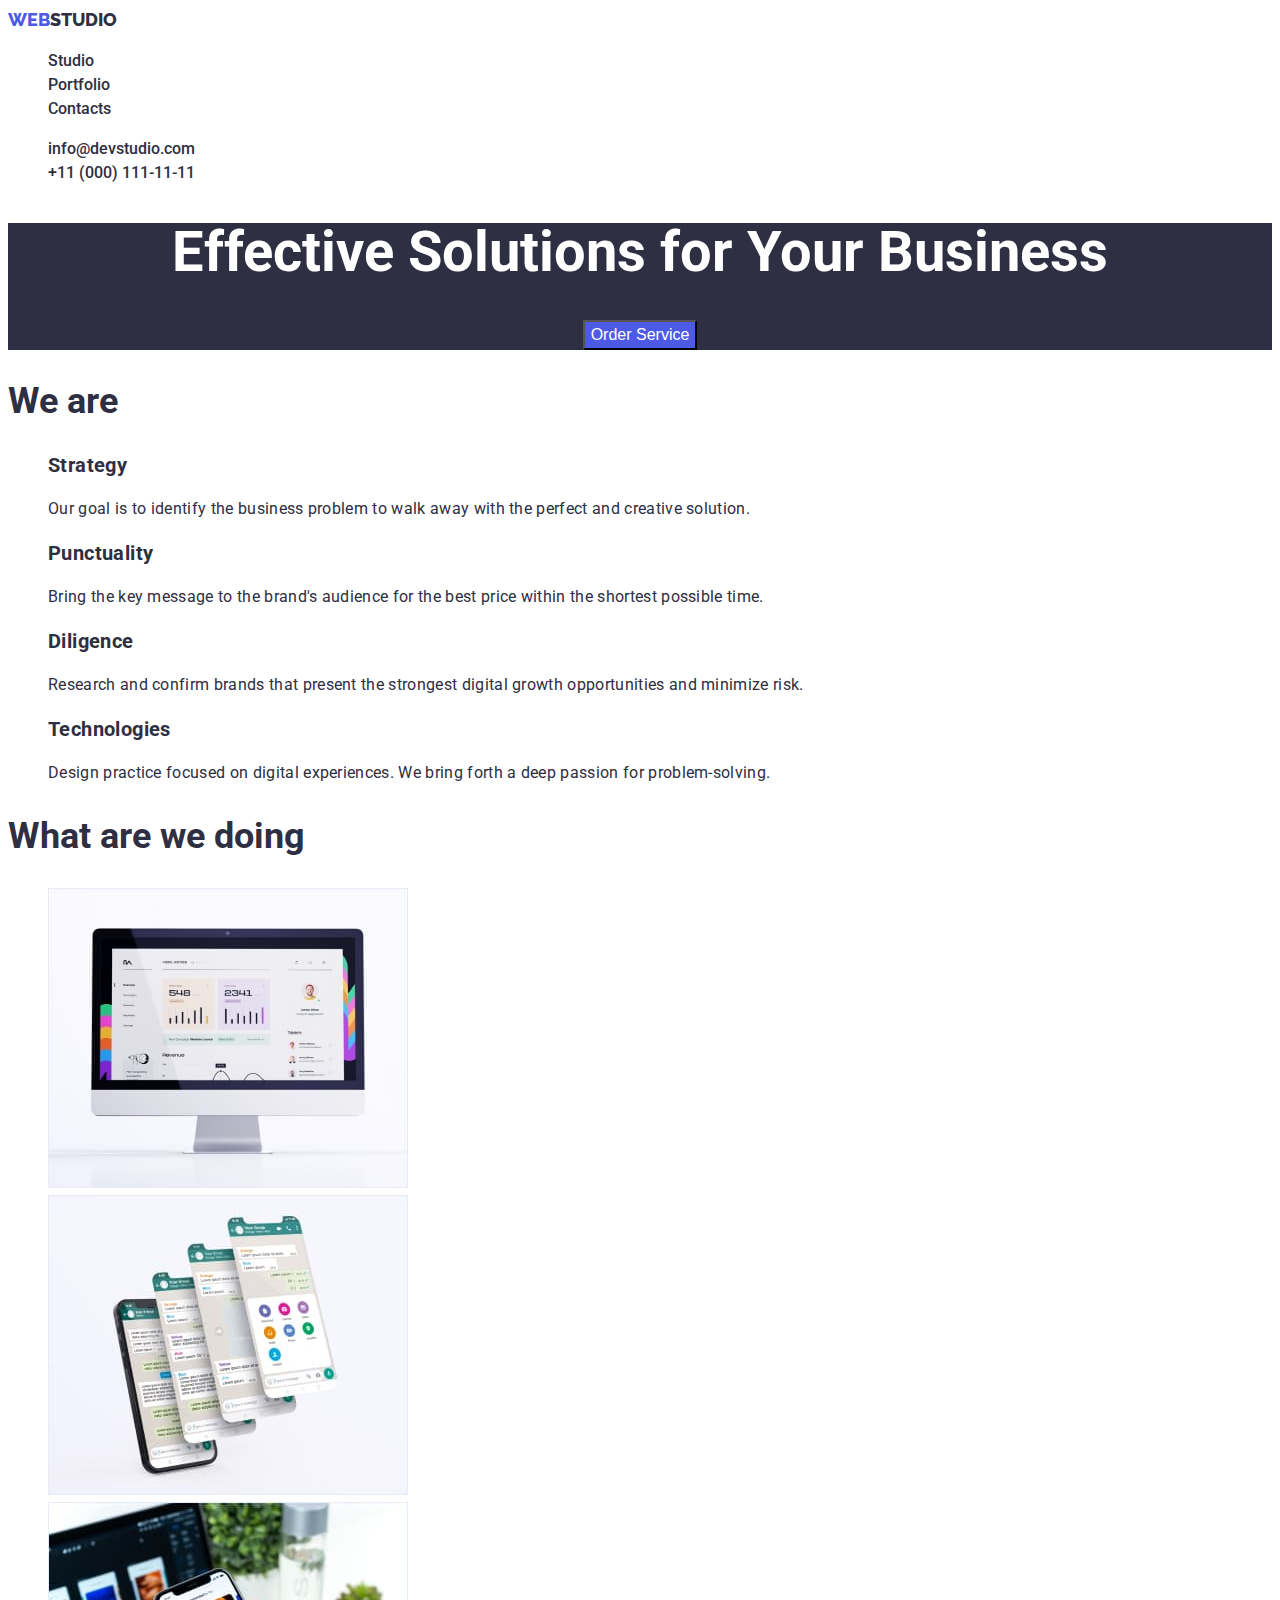
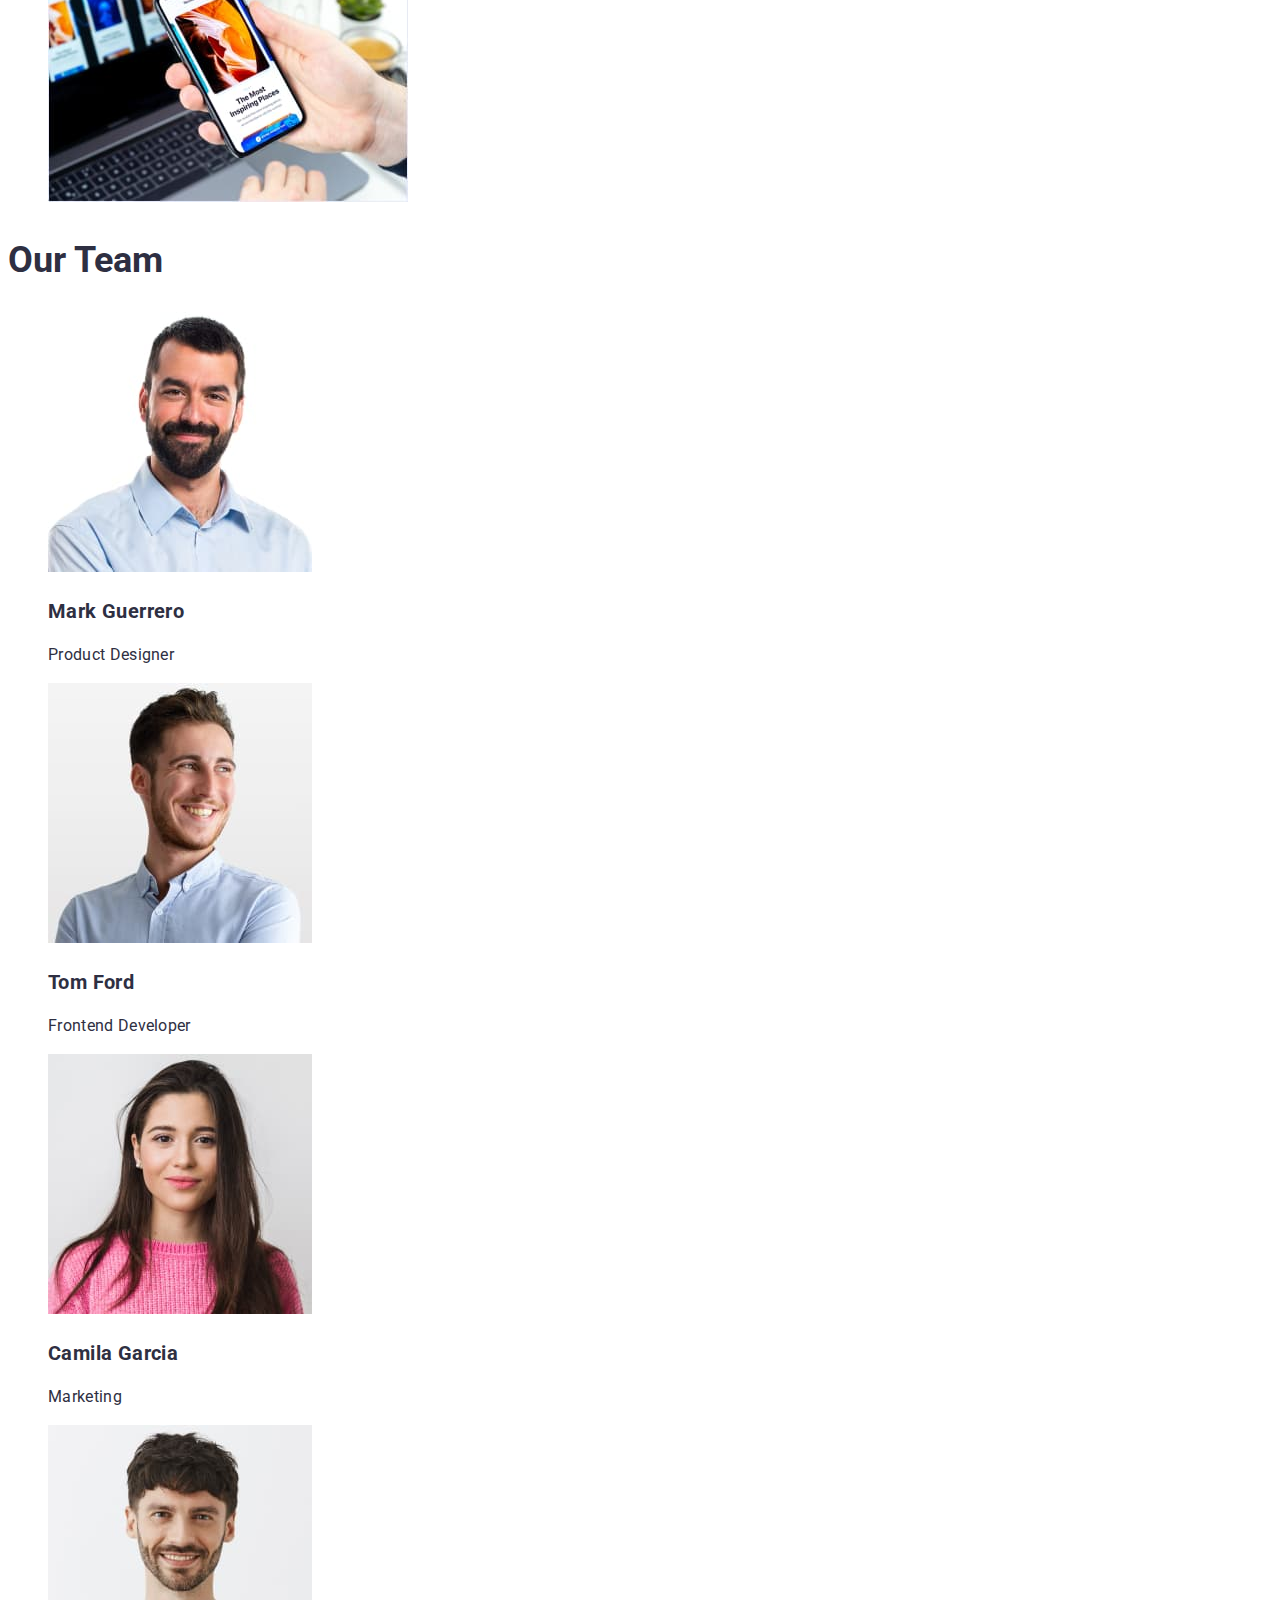
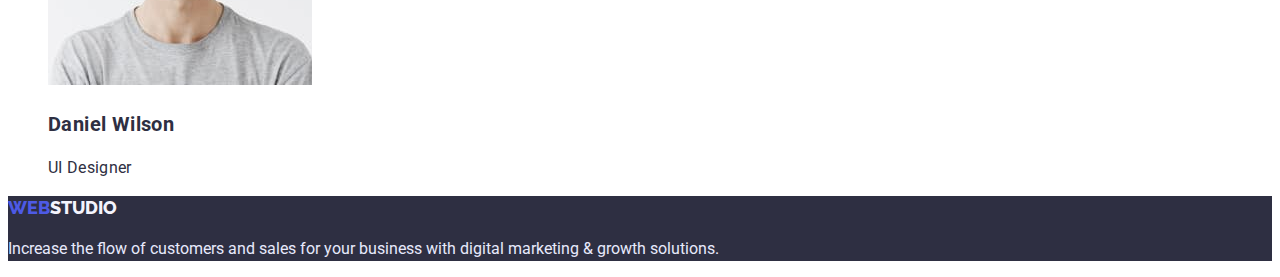
<file: index.html>
<!DOCTYPE html>
<html lang="en">
<head>
    <meta charset="UTF-8">
    <meta http-equiv="X-UA-Compatible" content="IE=edge">
    <meta name="viewport" content="width=device-width, initial-scale=1.0">
    <title>Webstudio</title>
    <!-- Fonts -->
<link rel="preconnect" href="https://fonts.googleapis.com">
<link rel="preconnect" href="https://fonts.gstatic.com" crossorigin>
<link href="https://fonts.googleapis.com/css2?family=Raleway:wght@800&family=Roboto:wght@400;500;700&display=swap" rel="stylesheet">
    <!-- Styles -->
<link rel="stylesheet" href="./css/styles.css"/>
</head>
<body>
<header>
    <nav class="navigation">
    <a href= "./index.html" class="logo">WEB<span class="logo-studio">STUDIO</span></a>
<ul style="list-style: none">
<li><a href="./index.html" class="link-nav">Studio</a></li>
<li><a href="./portfolio.html" class="link-nav">Portfolio</a></li>
<li><a href="" class="link-nav">Contacts</a></li>
</ul>
</nav>
<address class="address">
    <ul style="list-style: none">
<li><a href="mailto:info@devstudio.com" class="link-nav">info@devstudio.com</a></li>
<li><a href="tel:+110001111111" class="link-nav">+11 (000) 111-11-11</a></li>
</ul>
</address>
</header>
<main>
    <section class="hero">
        <h1 class="main-title">Effective Solutions
        for Your Business</h1>
        <button type="button" class="button-order-service">Order Service</button>
        </section>
        <section class="section-one">
         <h2 class="section-title">We are</h2>
        <ul style="list-style: none">
            <li>
            <h3 class="section-name">Strategy</h3>
            <p class="section-text">
            Our goal is to identify the business
            problem to walk away with the perfect and creative solution.
            </p>
            </li>
            <li>
            <h3 class="section-name">Punctuality</h3>
            <p class="section-text">
            Bring the key message to the brand's audience for the best price within the shortest possible time.</p>
            </li>
            <li>
            <h3 class="section-name">Diligence</h3>
            <p class="section-text">
            Research and confirm brands that present the strongest digital growth opportunities and minimize risk.</p>
            </li>
            <li>
            <h3 class="section-name">Technologies</h3>
            <p class="section-text">
            Design practice focused on digital experiences. We bring forth a deep passion for problem-solving.</p>
            </li>
        </ul>
    </section>
<section class="section-two">
    <h2 class="section-title">What are we doing</h2>
    <ul style="list-style: none">
        <li><img src="./images/seo.jpg" alt="seo" width="360"></li>
        <li><img src="./images/multifunctual.jpg" alt="multifunctual" width="360"></li>
        <li><img src="./images/foralldevices.jpg" alt="foralldevices" width="360"></li>
    </ul>
</section>
<section>
    <h2 class="section-title">Our Team</h2>
<ul style="list-style: none">
    <li>
        <img src="./images/Mark_Guerrero.jpg" alt="Mark Guerrero" width="264">
        <h3 class="section-name">Mark Guerrero</h3>
        <p class="section-text">Product Designer</p>
    </li>
    <li>
        <img src="./images/Tom_Ford.jpg" alt="Tom Ford" width="264">
        <h3 class="section-name">Tom Ford</h3>
        <p class="section-text">Frontend Developer</p>
    </li>
    <li>
        <img src="./images/Camila_Garcia.jpg" alt="Camila Garcia" width="264">
        <h3 class="section-name">Camila Garcia</h3>
        <p class="section-text">Marketing</p>
    </li>
    <li>
        <img src="./images/Daniel_Wilson.jpg" alt="Daniel Wilson" width="264">
        <h3 class="section-name">Daniel Wilson</h3>
        <p class="section-text">UI Designer</p>
    </li>
</ul>
</section>
</main>
<footer class="footer">
    <a href="./index.html" class="logo">WEB<span class="logo-footer">STUDIO</span></a>
        <p class="footer-text">
            Increase the flow of customers and
            sales for your business with digital
            marketing & growth solutions.
        </p>
</footer>
</body>
</html>
</file>
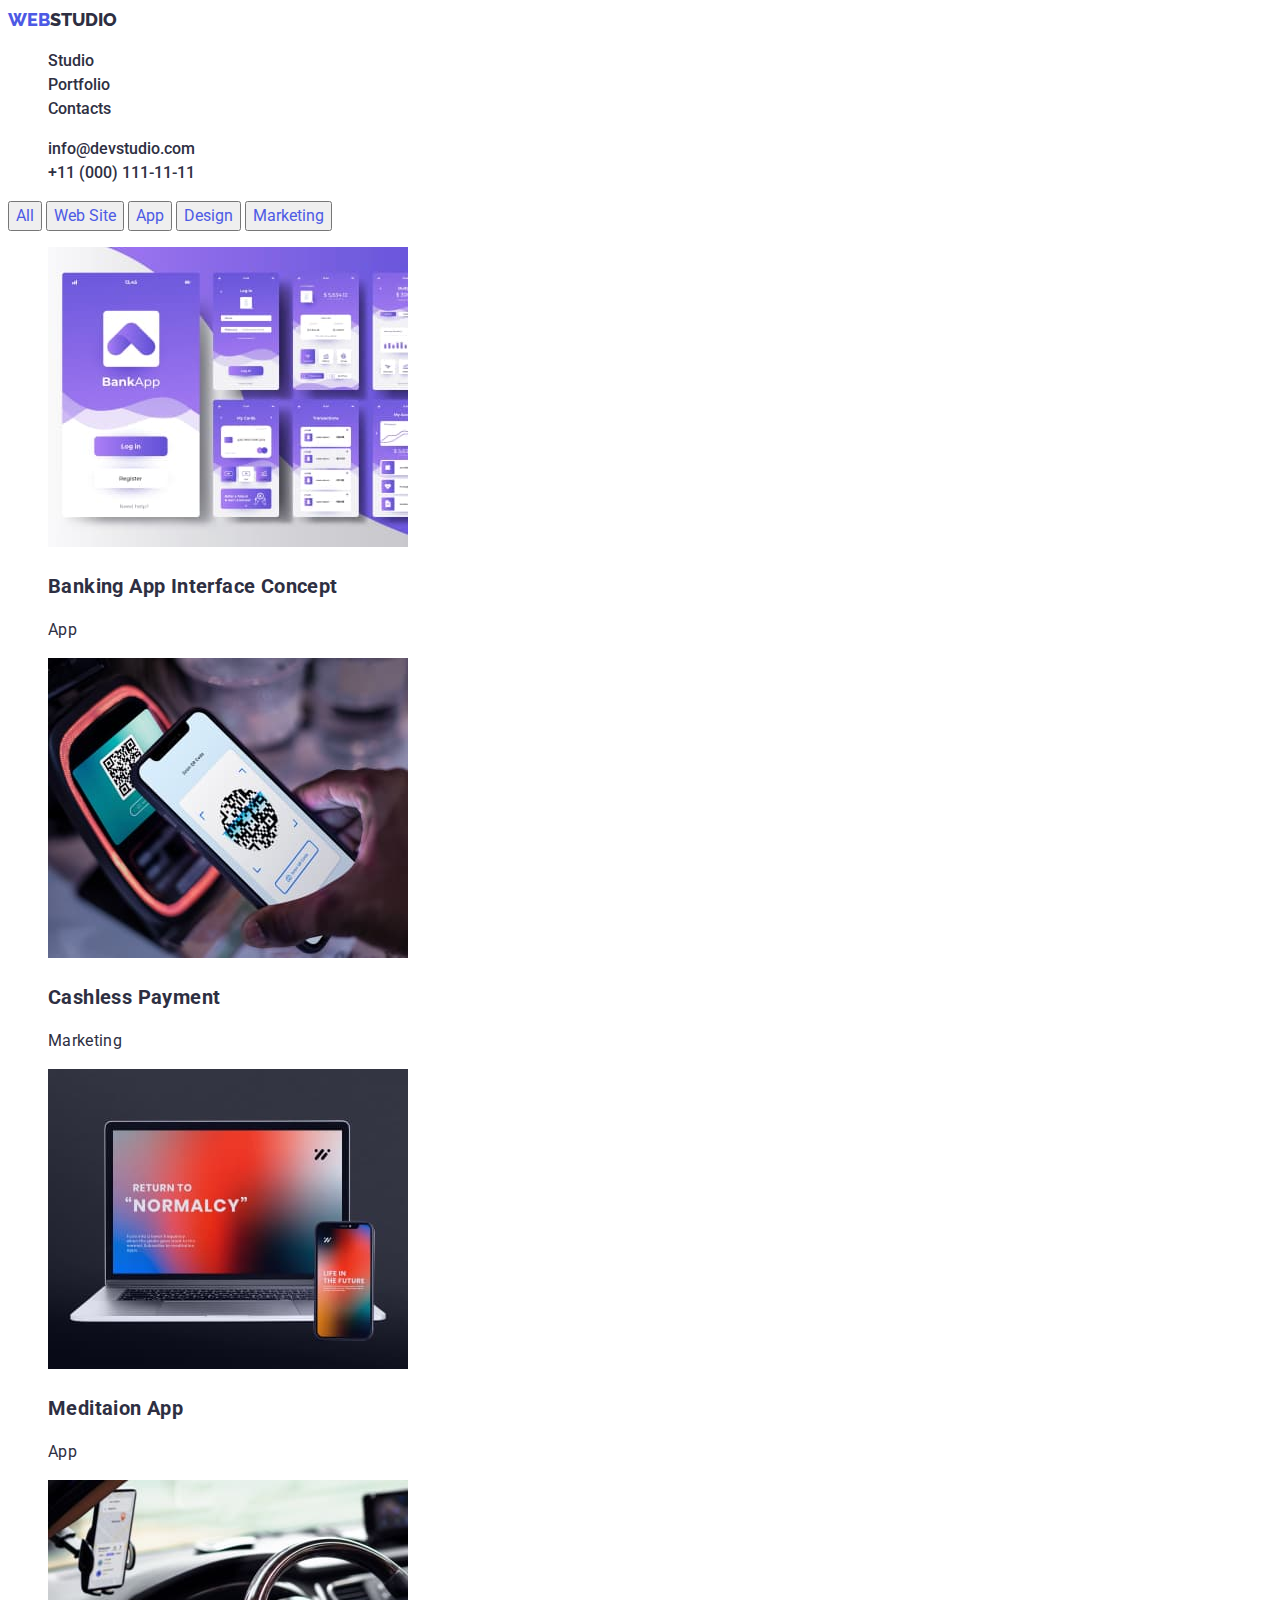
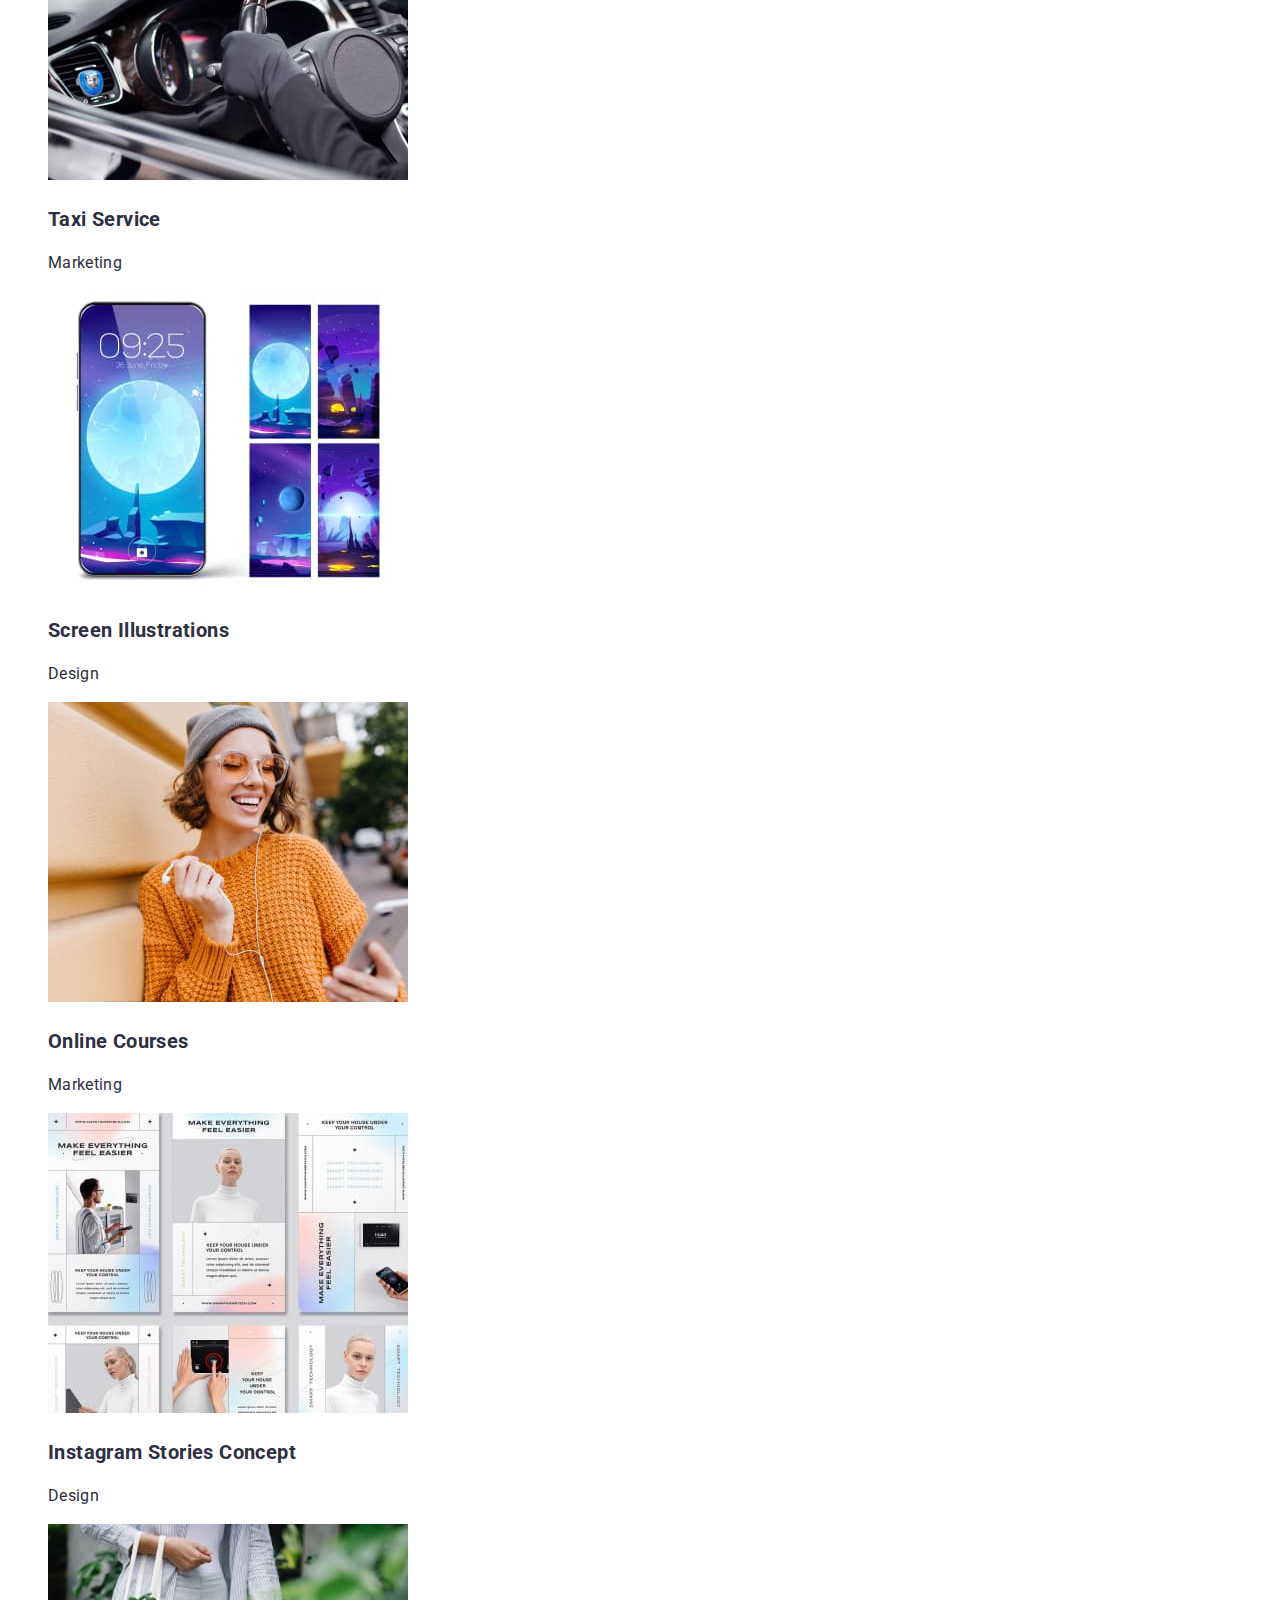
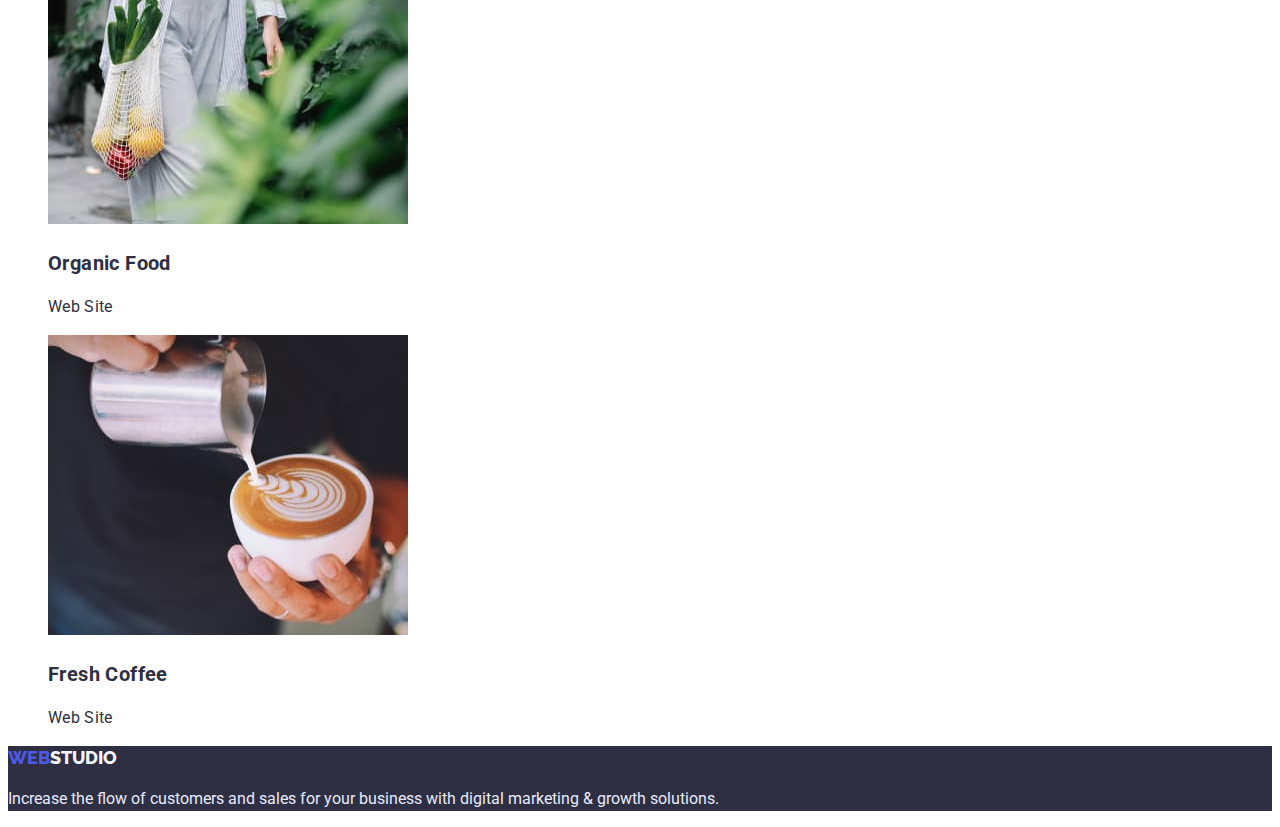
<file: portfolio.html>
<!DOCTYPE html>
<html lang="en">
<head>
    <meta charset="UTF-8">
    <meta http-equiv="X-UA-Compatible" content="IE=edge">
    <meta name="viewport" content="width=device-width, initial-scale=1.0">
    <title>Portfolio</title>
<link rel="preconnect" href="https://fonts.googleapis.com">
<link rel="preconnect" href="https://fonts.gstatic.com" crossorigin>
<link href="https://fonts.googleapis.com/css2?family=Raleway:wght@800&family=Roboto:wght@400;500;700&display=swap"
    rel="stylesheet">
<link rel="stylesheet" href="./css/styles.css" />
</head>
<body>
    <header>
<nav class="navigation">
    <a href="./index.html" class="logo">WEB<span class="logo-studio">STUDIO</span></a>
    <ul style="list-style: none">
        <li><a href="./index.html" class="link-nav">Studio</a></li>
        <li><a href="./portfolio.html" class="link-nav">Portfolio</a></li>
        <li><a href="" class="link-nav">Contacts</a></li>
    </ul>
</nav>
<address class="address">
    <ul style="list-style: none">
        <li><a href="mailto:info@devstudio.com" class="link-nav">info@devstudio.com</a></li>
        <li><a href="tel:+110001111111" class="link-nav">+11 (000) 111-11-11</a></li>
    </ul>
</address>
    </header>
<main>
    <section>
        <button type="button" class="button-portfolio-navi">All</button>
        <button type="button" class="button-portfolio-navi">Web Site</button>
        <button type="button" class="button-portfolio-navi">App</button>
        <button type="button" class="button-portfolio-navi">Design</button>
        <button type="button" class="button-portfolio-navi">Marketing</button>
    </section>
    <section>
        <ul style="list-style: none">
            <li>
                <img src="./images/app.jpg" alt="app" width="360">
            <h3 class="section-name">Banking App Interface Concept</h3>
            <p class="section-text">App</p>
            </li>
            <li><img src="./images/qr.jpg" alt="qr" width="360">
            <h3 class="section-name">Cashless Payment</h3>
            <p class="section-text">Marketing</p>
            </li>
            <li><img src="./images/synchro.jpg" alt="synchro" width="360">
            <h3 class="section-name">Meditaion App</h3>
            <p class="section-text">App</p>
            </li>
            <li><img src="./images/taxi.jpg" alt="taxi" width="360">
            <h3 class="section-name">Taxi Service</h3>
            <p class="section-text">Marketing</p>
            </li>
            <li><img src="./images/illustrations.jpg" alt="illustrations" width="360">
            <h3 class="section-name">Screen Illustrations</h3>
            <p class="section-text">Design</p>
            </li>
            <li><img src="./images/courses.jpg" alt="courses" width="360">
            <h3 class="section-name">Online Courses</h3>
            <p class="section-text">Marketing</p>
            </li>
            <li><img src="./images/stories.jpg" alt="stories" width="360">
            <h3 class="section-name">Instagram Stories Concept</h3>
            <p class="section-text">Design</p>
            </li>
            <li><img src="./images/organic.jpg" alt="organic" width="360">
            <h3 class="section-name">Organic Food</h3>
            <p class="section-text">Web Site</p>
            </li>
            <li><img src="./images/coffee.jpg" alt="coffee" width="360">
            <h3 class="section-name">Fresh Coffee</h3>
            <p class="section-text">Web Site</p>
            </li>
        </ul>
    </section>
</main>
<footer class="footer">
    <a href="./index.html" class="logo">WEB<span class="logo-footer">STUDIO</span></a>
    <p class="footer-text">
        Increase the flow of customers and
        sales for your business with digital
        marketing & growth solutions.
    </p>
</footer>
</body>
</html>
</file>
<file: css/styles.css>
:root {
    --color-gray-light: #E5E5E5;
    --color-light: #F4F4FD;
    --color-blue: #4D5AE5;
    --color-blue-light: #404BBF;
    --color-dark: #2E2F42;
    --color-gray: #434455;
    --color-white: #FFFFFF;
    --color-white-dark: #E7E9FC;
    --font-size-16: 16px;
    --font-size-18: 18px;
}
body {
font-family: 'Roboto', sans-serif;
font-size: var(--font-size-16);
line-height: 1.5;
color: var(--color-gray-light);
}
.logo {
font-family: 'Raleway', sans-serif;
font-weight: 800;
font-size: var(--font-size-18);
line-height: 1.33;
letter-spacing: 3%;
color: var(--color-blue);
text-transform: uppercase;
text-decoration: none;
}
.logo:focus {
color: var(--color-blue);
}
.logo-studio {
color: var(--color-dark);
font-weight: 800;
}
.logo-footer {
font-size: var(--font-size-18);
line-height: 1.33;
color: var(--color-light);
text-transform: uppercase;
text-decoration: none;
}
.link {
color: var(--color-dark);
text-decoration: none;
}
.link:focus {
color: var(--color-blue);
}
.link-nav {
font-family: 'Roboto', sans-serif;
font-weight: 500;
font-size: 16px;
line-height: 1.5;
text-decoration: none;
color: var(--color-dark);
}
.link-nav:focus {
color: var(--color-blue);
}
.link-nav:hover {
color: var(--color-blue-light)

}
.navigation {
font-size: var(--font-size-16);
line-height: 1.5;
color: var(--color-dark);
}
.address {
font-size: var(--font-size-16);
line-height: 1.5;
color: var(--color-gray);
text-decoration: none;
font-style: normal;
text-align: left;
}
.hero {
background-color: var(--color-dark);
text-align: center;
}
.button-order-service {
background-color: var(--color-blue);
color: var(--color-white);
font-size: var(--font-size-16);
font-weight: 400;
line-height: 1.5;
cursor: pointer;
text-align: center;
}
.button-order-service:hover {
background-color: var(--color-blue-light);
}
.button-order-service:focus {
background-color: var(--color-blue);
}
.button-portfolio-navi {
font-family: 'Roboto', sans-serif;
color: var(--color-blue);
font-size: var(--font-size-16);
line-height: 1.5;
cursor: pointer;
margin: 0 auto;
}
.button-portfolio-navi:hover {
background-color: var(--color-blue-light);
color: var(--color-light);
}
.button-portfolio-navi:focus {
background-color: var(--color-blue);
}
.main-title {
font-weight: 700;
font-size: 56px;
line-height: 1.07;
color: var(--color-white);
}
.section-one {
text-align: left;
}
.section-name {
font-size: 20px;
line-height: 1.2;
color: var(--color-dark);
letter-spacing: 0.02em;
}
.section-text {
font-size: var(--font-size-16);
line-height: 1.5;
color: var(--color-dark);
letter-spacing: 0.02em;
}
.section-title {
font-weight: 700;
font-size: 36px;
line-height: 1.2;
color: var(--color-dark);
}
.footer {
background-color: var(--color-dark);
text-align: left;
}
.footer-text {
font-weight: 400;
font-size: var(--font-size-16);
line-height: 1.5;
color: var(--color-white-dark);
}
</file>
